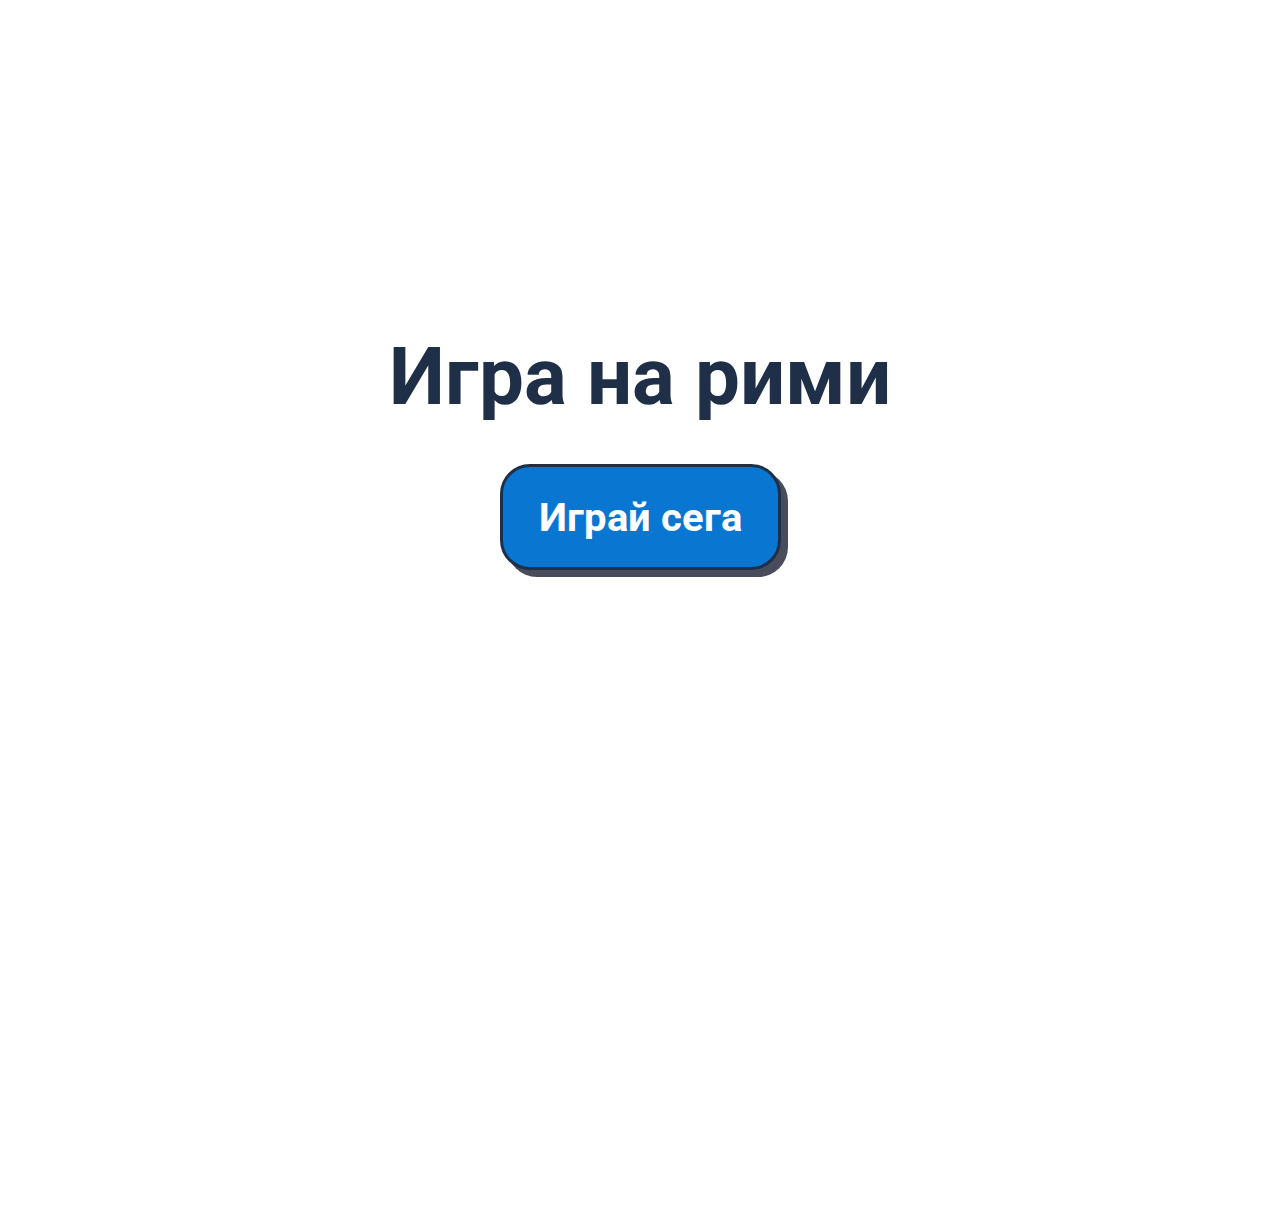
<file: index.html>
﻿<!DOCTYPE html>
<html>
<head>
  <meta name="viewport" content="width=1280, user-scalable=no" />
  <meta charset="UTF-8">
  <title>Pepper Robot</title>
  <link rel="preconnect" href="https://fonts.googleapis.com">
  <link rel="preconnect" href="https://fonts.gstatic.com" crossorigin>
  <link href="https://fonts.googleapis.com/css2?family=Roboto&display=swap" rel="stylesheet">
  <link rel="stylesheet" href="./landing.css">
</head>
<body>
  <div class="content">
    <h1 class="title">Игра на рими</h1>
    <a href='./game.html' class="start-btn">Играй сега</a>
  </div>
</body>
</html>
</file>
<file: landing.css>
* {
  margin: 0;
  padding: 0;
  font-family: 'Roboto', sans-serif;
}
body {
  height: 100vh;
  display: flex;
  align-items: center;
  justify-content: center;
  overflow: hidden;
  color: #1f2f47;
}
.content {
  display: flex;
  flex-direction: column;
  align-items: center;
  flex: 1;
  /* background-color: #ddf3e5; */
  max-width: 600px;
  padding: 10em 5em;
  border-radius: 10%;
  font-size: 4rem;
}
.title {
  font-size: 5rem;
  max-width: 100%;
  position: relative;
  text-align: center;
}
.start-btn {
  margin-top: 40px;
  outline: none;
  cursor: pointer;
  font-weight: bold;
  text-decoration: none;
  color: #fff;
  font-size: 2.5rem;
  background-color: rgb(9, 119, 209);
  border: 3px solid #1f2f47 ;
  padding: 1.66rem 2.25rem;
  box-shadow: 7px 7px 0 #494c5b;
  border-radius: 30px;
}
.start-btn:active {
  transform: translateY(7px);
  box-shadow: 0px 0px 0 #495b4b;
}
</file>
